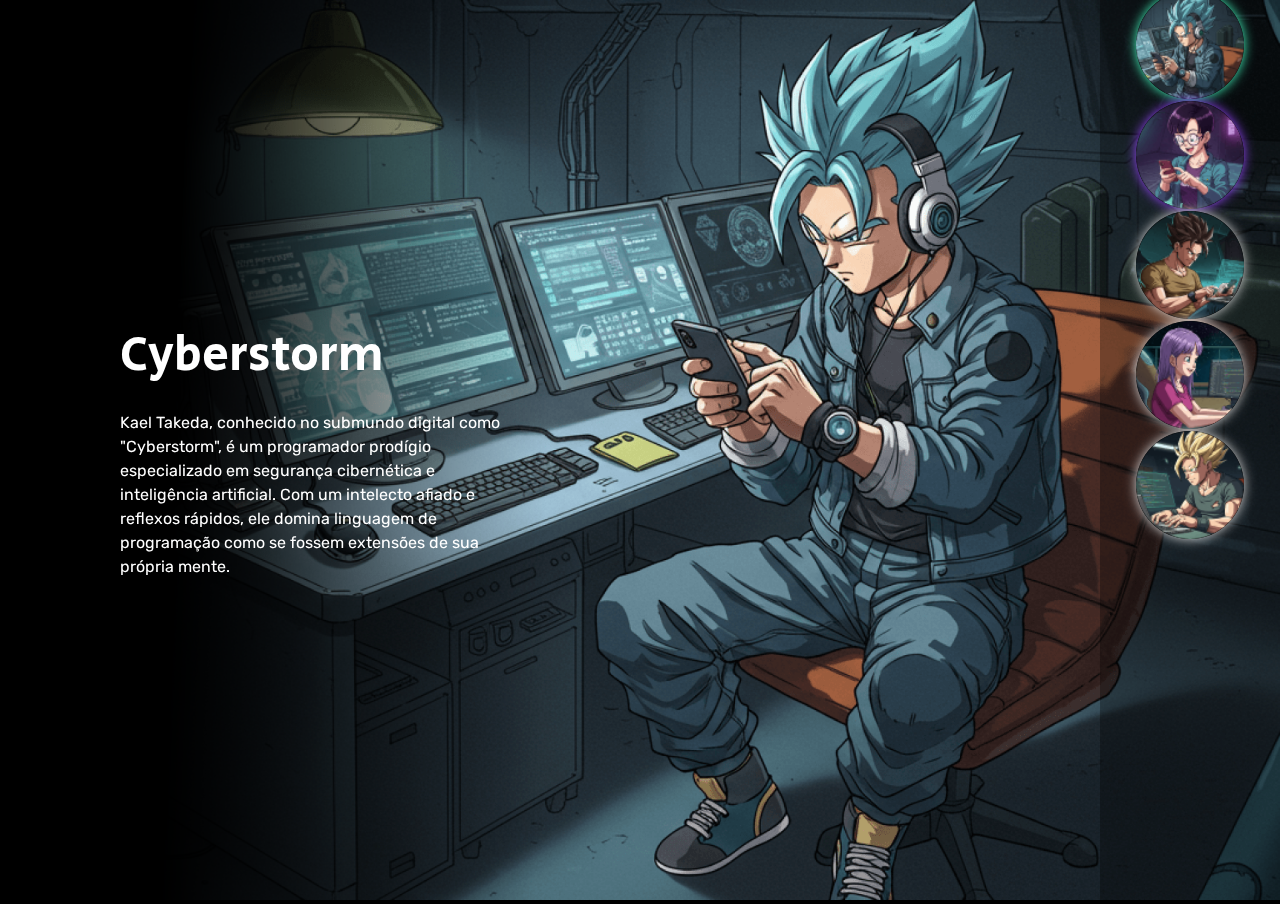
<file: Projeto-Dragon-Ball/index.html>
<!DOCTYPE html>
<head lang="pt-BR">

  <head>
    <meta charset="UTF-8" />
    <meta name="viewport" content="width=device-width, initial-scale=1.0" />
    <title>Semana do Zero ao Programador Contratado - Dragon Ball</title>
  </head>
  <link rel="preconnect" href="https://fonts.googleapis.com">
  <link rel="preconnect" href="https://fonts.gstatic.com" crossorigin>
  <link
   href="https://fonts.googleapis.com/css2?family=Rubik:ital,wght@0,300..900;1,300..900&family=Secular+One&display=swap" 
   rel="stylesheet">

   <link rel="stylesheet" href="./src/css/reset.css">

   <link rel="stylesheet" href="./src/css/estilos.css">

   <link rel="stylesheet" href="./src/css/responsivo.css">

</head>
  <body>
    <main < class="personagens">
      <div class="personagem selecionado">
        <picture>
          <source
            srcset="./src/imagens/bg-cyberstorm.png"
            media="(min-width: 768px)" />
          <img
            class="imagem"
            src="./src/imagens/bg-cyberstorm-mobile.png"
            alt="Personagem Cyberstorm"
        /></picture>
        <div class="conteudo">
          <h2 class="nome-personagem">Cyberstorm</h2>
          <p class="descricao">
            Kael Takeda, conhecido no submundo digital como "Cyberstorm", é um
            programador prodígio especializado em segurança cibernética e
            inteligência artificial. Com um intelecto afiado e reflexos rápidos,
            ele domina linguagem de programação como se fossem extensões de sua
            própria mente.
          </p>
        </div>
      </div>
      <div class="personagem">
        <picture>
          <source
            srcset="./src/imagens/bg-codepixie.png"
            media="(min-width: 768px)" />
          <img
            class="imagem"
            src="./src/imagens/bg-codepixie-mobile.png"
            alt="Personagem CodePixie"
        /></picture>
        <div class="conteudo">
          <h2 class="nome-personagem">CodePixie</h2>
          <p class="descricao">
            Lía Nakamura, conhecida como "Codepixie", é uma programadora genial
            que domina o desenvolvimento de algoritimo e inteligência
            artificial.Com um talento nato para decifrar padrões, ela cria
            sistemas inovadoras e protege dados sensiveis de ameaças digitais.
          </p>
        </div>
      </div>
 <div class="personagem">
        <picture>
          <source
            srcset="./src/imagens/bg-hexblade.png"
            media="(min-width: 768px)" />
          <img
            class="imagem"
            src="./src/imagens/bg-HexBlade-mobile.png"
            alt="Personagem HexBlade"
        /></picture>
        <div class="conteudo">
          <h2 class="nome-personagem">HexBlade</h2>
          <p class="descricao">
            Rya Tamaka, conhecido como "HexBlade", é um hacker habilidoso que
            opera nas sombras do ciberespaço. Mestre em engenharia reversa e
            criptografia, ele combina força bruta e inteligência afiada para
            quebrar firewalls impenetráveis.
          </p>
        </div>
      </div>
      <div class="personagem">
        <picture>
          <source
            srcset="./src/imagens/bg-neonpulse.png"
            media="(min-width: 768px)" />
          <img
            class="imagem"
            src="./src/imagens/bg-neonpulse-mobile.png"
            alt="Personagem bg-NeonPulse"
        /></picture>
        <div class="conteudo">
          <h2 class="nome-personagem">NeonPulse</h2>
          <p class="descricao">
            NeonPulse Ayla Vega, conhecida como "NeonPulse", é uma prodígio da
            programação especial. Criada em uma orbital, ela domina linguagens
            de códigos como se fossem sua segunda língua. Especialista em
            inteligência artificial e segurança cibernética.
          </p>
        </div>
      </div>
    <div class="personagem">
        <picture>
          <source
            srcset="./src/imagens/bg-codebreaker.png"
            media="(min-width: 768px)" />
          <img
            class="imagem"
            src="./src/imagens/bg-codebreaker-mobile.png"
            alt="Personagem bg-codebreaker"
        /></picture>
        <div class="conteudo">
          <h2 class="nome-personagem">Codebreaker</h2>
          <p class="descricao">
            No coração de uma estação espacial abandonada, Orion Vex, um
            ex-engenheiro cíbernetico, busca desvendar um código perdido há
            século. Dizem que esse código guarda o segredo para uma tecnologia
            ancestral capaz de redefinir a inteligência artificial.
          </p>
        </div>
      </div>
    </main>
    <ul class="botoes">
      <li>
        <button class="botao cyberstorm selecionado">
          <img
            src="./src/imagens/icone-cyberstorm.png"
            alt="Ìcone Cyberstorm"
          />
        </button>
      </li>
      <li>
        <button class="botao codepixie selecionado">
          <img src="./src/imagens/icone-codepixie.png" alt="Ìcone CodePixie" />
        </button>
      </li>
      <li>
        <button class="botao HexBlade selecionado">
          <img src="./src/imagens/icone-hexblade.png"
                alt="Ìcone HexBlade" />
        </button>
      </li>
      <li>
        <button class="botao NeonPulse selecionado">
          <img src="./src/imagens/icone-neonpulse.png"
             alt="Ìcone NeonPulse" />
        </button>
      </li>
      <li>
        <button class="botao Codebreaker selecionado">
          <img src="./src/imagens/icone-codebreaker.png"
            alt="Ìcone Codebreaker"
          />
        </button>
      </li>
    </ul>

<script src="./src/js/index.js"></script>

  </body>
</html>
</file>
<file: Projeto-Dragon-Ball/src/css/estilos.css>
body {
  background-color: #000000;
  overflow: hidden;
}
main::after {
  content: "";
  position: fixed;
  top: 0;
  left: 0;
  min-height: 100vh;
  width: 80vh;
  background: linear-gradient(92deg, #000000 25%, rgba(0, 0, 0, 0) 75%)
    no-repeat;
}

main .personagem {
  display: none;
  height: 100vh;
}
main .personagem.selecionado {
  display: block;
}
main .personagem .imagem {
  width: 100%;
  height: 100%;
  object-fit: cover;
}

.conteudo {
  position: absolute;
  top: 0;
  left: 120px;

  display: flex;
  flex-direction: column;
  justify-content: center;
  height: 100vh;
  max-width: 380px;
  z-index: 1;
}

.conteudo .nome-personagem {
  color: #ffffff;
  font-size: 48px;
  font-family: "Secular One";
  font-weight: 400;
  margin-bottom: 20px;
}

.conteudo .descricao {
  color: #ffffff;
  font-family: "Rubik";
  font-size: 16px;
  line-height: 24px;
}
.botoes {
  background-color: rgb(0, 0, 0, 0.3);
  position: fixed;
  top: 0;
  right: 0;
  width: 180px;
  display: flex;
  flex-direction: column;
  align-items: center;
  min-height: 100vh;
  gap: 16px;
}
.botoes .botao {
  border: none;
  background-color: #000000;
  width: 90px;
  height: 90px;
  cursor: pointer;
  transition: transform 0.3s ease;
  border-radius: 50%;
}
.botoes .botao img {
  border-radius: 50%;
}
.botoes .botao.selecionado {
  transform: scale(1.2);
  box-shadow: 0 0 10px #d9d9d9;
}
.botoes .botao.cyberstorm.selecionado {
  box-shadow: 0 0 10px #47ffc5;
}
.botoes .botao.codepixie.selecionado {
  box-shadow: 0 0 10px #9747ff;
}
.botoes .botao.hexblade.selecionado {
  box-shadow: 0 0 10px #ffa947;
}
.botoes .botao.neonpulse.selecionado {
  box-shadow: 0 0 10px #e4309a;
}
.botoes .botao.codebreaker.selecionado {
  box-shadow: 0 0 10px #fff047;
}
</file>
<file: Projeto-Dragon-Ball/src/css/responsivo.css>
@media (max-width: 768px) {
  .conteudo .nome-personagem {
    background-color: red;
  }
  main::after {
    background: linear-gradient(0deg, #000 45%, rgba(0, 0, 0, 0) 70%) no-repeat;
    width: 100vw;
  }
  main .personagem .imagem {
    height: 85%;
    object-position: center;
  }
  .conteudo {
    justify-content: flex-end;
    left: 0;
    top: -20%;
    max-width: 100vw;
    padding: 30px;
  }
  .conteudo .nome-personagem {
    font-size: 30px;
  }
  .conteudo .descricao {
    max-width: 500px;
  }

  .botoes {
    flex-direction: row;
    align-items: flex-end;
    width: 100%;
    padding: 30px;
  }

  .botoes .botao {
    width: 70px;
    height: 70px;
  }

  .botoes .botao img {
    max-width: 70%;
  }
}

@media (max-width: 425px) {
  main .personagem .imagem {
    height: auto;
  }

  .conteudo {
    top: -20%;
  }

  .botoes {
    padding: 20px;
    top: -10%;
  }

  .botoes .botao {
    width: 50px;
    height: 50px;
  }

  .botoes .botao img {
    max-width: 50px;
  }
}
</file>
